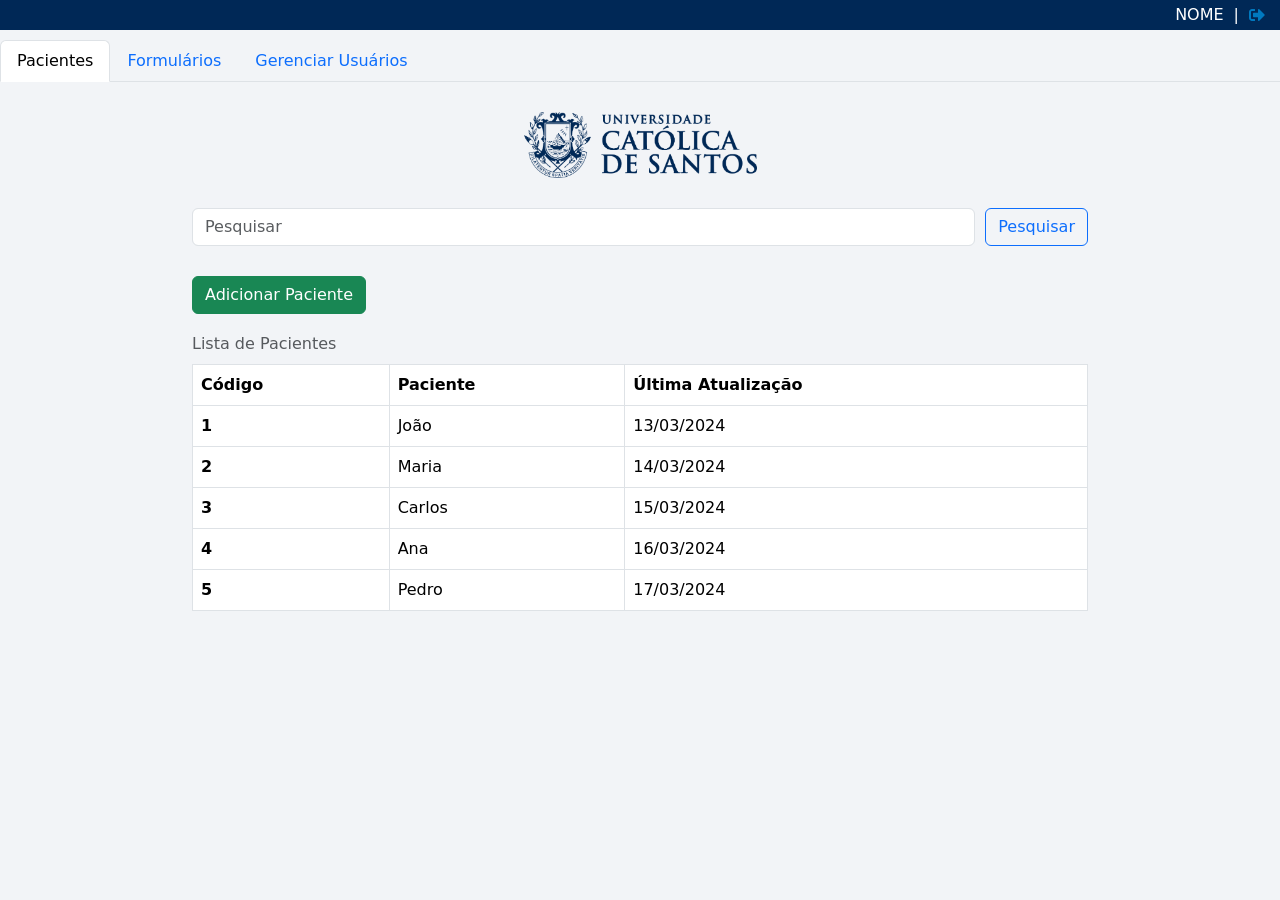
<file: index.html>
<!DOCTYPE html>
<html lang="pt-br">

<head>
    <meta charset="UTF-8">
    <meta name="viewport" content="width=device-width, initial-scale=1.0">
    <title>PCE</title>
    <link rel="stylesheet" href="./css/style.css">
    <link rel="stylesheet" href="./css/bootstrap.css">
    <script src="./js/bootstrap.js" defer></script>
</head>

<body>
    <header>
        <div class="div-header">
            <span>Nome</span>
            <span>|</span>
            <svg aria-hidden="true" focusable="false" viewBox="0 0 512 512" width="16" height="16">
                <path fill="#0079BF"
                    d="M497 273L329 441c-15 15-41 4.5-41-17v-96H152c-13.3 0-24-10.7-24-24v-96c0-13.3 10.7-24 24-24h136V88c0-21.4 25.9-32 41-17l168 168c9.3 9.4 9.3 24.6 0 34zM192 436v-40c0-6.6-5.4-12-12-12H96c-17.7 0-32-14.3-32-32V160c0-17.7 14.3-32 32-32h84c6.6 0 12-5.4 12-12V76c0-6.6-5.4-12-12-12H96c-53 0-96 43-96 96v192c0 53 43 96 96 96h84c6.6 0 12-5.4 12-12z">
                </path>
            </svg>
        </div>
        <div class="div-tabs">
            <ul class="nav nav-tabs">
                <li class="nav-item">
                    <a class="nav-link active" aria-current="page" href="index.html">Pacientes</a>
                </li>
                <li class="nav-item">
                    <a class="nav-link" aria-current="page" href="formularios.html">Formulários</a>
                </li>
                <li class="nav-item">
                    <a class="nav-link" aria-current="page" href="gerenciar-usuarios.html">Gerenciar Usuários</a>
                </li>
            </ul>
        </div>
    </header>

    <div class="div-principal">
        <img src="./img/unisantos-logo.png" alt="Logo Unisantos" width="233px">
        <div class="div-conteudo">
            <form class="search-bar form-inline">
                <input class="form-control mr-sm-2" type="search" placeholder="Pesquisar" aria-label="Search">
                <button class="btn btn-outline-primary my-2 my-sm-0" type="submit">Pesquisar</button>
            </form>
            <div class="div-tabela">
                <button type="button" class="btn add-button btn-success">Adicionar Paciente</button>
                <table class="table caption-top table-bordered table-hover">
                    <caption>Lista de Pacientes</caption>
                    <thead>
                        <tr>
                            <th scope="col">Código</th>
                            <th scope="col">Paciente</th>
                            <th scope="col">Última Atualização</th>
                        </tr>
                    </thead>
                    <tbody>
                        <tr class="clickable" data-bs-toggle="modal" data-bs-target="#exampleModal">
                            <th scope="row">1</th>
                            <td>João</td>
                            <td>13/03/2024</td>
                        </tr>
                        <tr class="clickable">
                            <th scope="row">2</th>
                            <td>Maria</td>
                            <td>14/03/2024</td>
                        </tr>
                        <tr class="clickable">
                            <th scope="row">3</th>
                            <td>Carlos</td>
                            <td>15/03/2024</td>
                        </tr>
                        <tr class="clickable">
                            <th scope="row">4</th>
                            <td>Ana</td>
                            <td>16/03/2024</td>
                        </tr>
                        <tr class="clickable">
                            <th scope="row">5</th>
                            <td>Pedro</td>
                            <td>17/03/2024</td>
                        </tr>
                    </tbody>
                </table>
            </div>

            <!-- Modal -->
            <div class="modal fade" id="exampleModal" tabindex="-1" aria-labelledby="exampleModalLabel"
                aria-hidden="true">
                <div class="modal-dialog modal-xl modal-dialog-centered modal-dialog-scrollable">
                    <div class="modal-content">
                        <div class="modal-header">
                            <h1 class="modal-title fs-5" id="exampleModalLabel">Formulários de João</h1>
                            <button type="button" class="btn-close" data-bs-dismiss="modal" aria-label="Close"></button>
                        </div>
                        <div class="modal-body">
                            <span>Nome: João</span><br>
                            <span>Idade: 20 anos</span><br>
                            <span>Cidade: Santos</span>
                            <table class="table modal-table table-bordered table-hover">
                                <thead>
                                    <tr>
                                        <th scope="col">Código</th>
                                        <th scope="col">Tipo de Formulário</th>
                                        <th scope="col">Última Atualização</th>
                                    </tr>
                                </thead>
                                <tbody>
                                    <tr class="clickable">
                                        <th scope="row">1</th>
                                        <td>Anamnese Adulto</td>
                                        <td>13/03/2024</td>
                                    </tr>
                                    <tr class="clickable">
                                        <th scope="row">2</th>
                                        <td>Formulario de Retorno</td>
                                        <td>14/03/2024</td>
                                    </tr>
                                    <tr class="clickable">
                                        <th scope="row">3</th>
                                        <td>Formulario de Retorno</td>
                                        <td>15/03/2024</td>
                                    </tr>
                                    <tr class="clickable">
                                        <th scope="row">4</th>
                                        <td>Formulario de Retorno</td>
                                        <td>16/03/2024</td>
                                    </tr>
                                    <tr class="clickable">
                                        <th scope="row">5</th>
                                        <td>Formulario de Retorno</td>
                                        <td>17/03/2024</td>
                                    </tr>
                                </tbody>
                            </table>

                        </div>
                        <div class="modal-footer">
                            <button type="button" class="btn btn-secondary" data-bs-dismiss="modal">Fechar</button>
                        </div>
                    </div>
                </div>
            </div>

        </div>
    </div>
</body>

</html>
</file>
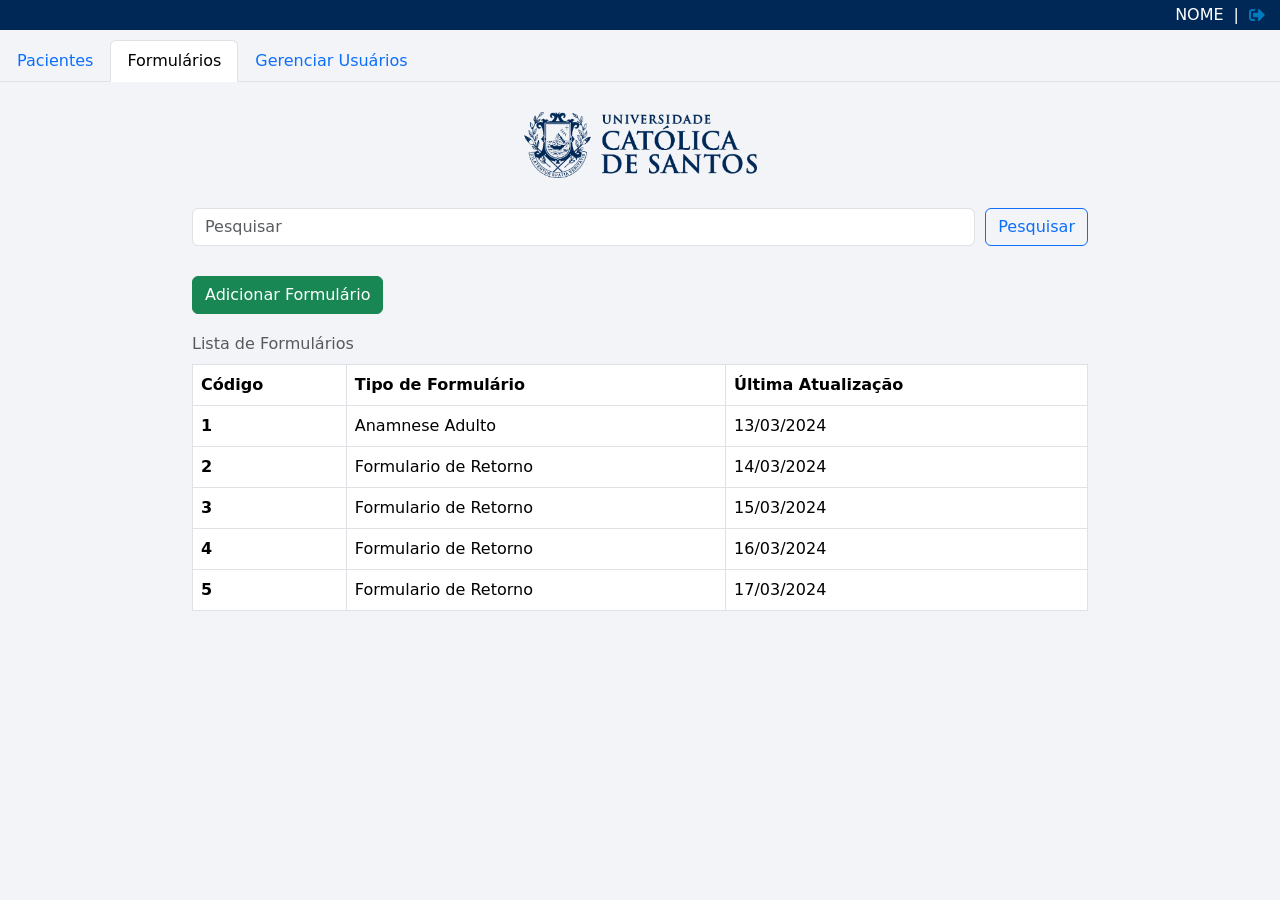
<file: formularios.html>
<!DOCTYPE html>
<html lang="pt-br">

<head>
    <meta charset="UTF-8">
    <meta name="viewport" content="width=device-width, initial-scale=1.0">
    <title>PCE</title>
    <link rel="stylesheet" href="./css/style.css">
    <link rel="stylesheet" href="./css/bootstrap.css">
    <script src="./js/bootstrap.js" defer></script>
</head>

<body>
    <header>
        <div class="div-header">
            <span>Nome</span>
            <span>|</span>
            <svg aria-hidden="true" focusable="false" viewBox="0 0 512 512" width="16" height="16">
                <path fill="#0079BF"
                    d="M497 273L329 441c-15 15-41 4.5-41-17v-96H152c-13.3 0-24-10.7-24-24v-96c0-13.3 10.7-24 24-24h136V88c0-21.4 25.9-32 41-17l168 168c9.3 9.4 9.3 24.6 0 34zM192 436v-40c0-6.6-5.4-12-12-12H96c-17.7 0-32-14.3-32-32V160c0-17.7 14.3-32 32-32h84c6.6 0 12-5.4 12-12V76c0-6.6-5.4-12-12-12H96c-53 0-96 43-96 96v192c0 53 43 96 96 96h84c6.6 0 12-5.4 12-12z">
                </path>
            </svg>
        </div>
        <div class="div-tabs">
            <ul class="nav nav-tabs">
                <li class="nav-item">
                    <a class="nav-link" aria-current="page" href="index.html">Pacientes</a>
                </li>
                <li class="nav-item">
                    <a class="nav-link active" aria-current="page" href="formularios.html">Formulários</a>
                </li>
                <li class="nav-item">
                    <a class="nav-link" aria-current="page" href="gerenciar-usuarios.html">Gerenciar Usuários</a>
                </li>
            </ul>
        </div>
    </header>

    <div class="div-principal">
        <img src="./img/unisantos-logo.png" alt="Logo Unisantos" width="233px">
        <div class="div-conteudo">
            <form class="search-bar form-inline">
                <input class="form-control mr-sm-2" type="search" placeholder="Pesquisar" aria-label="Search">
                <button class="btn btn-outline-primary my-2 my-sm-0" type="submit">Pesquisar</button>
            </form>
            <div class="div-tabela">
                <button type="button" class="btn add-button btn-success">Adicionar Formulário</button>
                <table class="table caption-top table-bordered table-hover">
                    <caption>Lista de Formulários</caption>
                    <thead>
                        <tr>
                            <th scope="col">Código</th>
                            <th scope="col">Tipo de Formulário</th>
                            <th scope="col">Última Atualização</th>
                        </tr>
                    </thead>
                    <tbody>
                        <tr class="clickable">
                            <th scope="row">1</th>
                            <td>Anamnese Adulto</td>
                            <td>13/03/2024</td>
                        </tr>
                        <tr class="clickable">
                            <th scope="row">2</th>
                            <td>Formulario de Retorno</td>
                            <td>14/03/2024</td>
                        </tr>
                        <tr class="clickable">
                            <th scope="row">3</th>
                            <td>Formulario de Retorno</td>
                            <td>15/03/2024</td>
                        </tr>
                        <tr class="clickable">
                            <th scope="row">4</th>
                            <td>Formulario de Retorno</td>
                            <td>16/03/2024</td>
                        </tr>
                        <tr class="clickable">
                            <th scope="row">5</th>
                            <td>Formulario de Retorno</td>
                            <td>17/03/2024</td>
                        </tr>
                    </tbody>
                </table>
            </div>

            <!-- Modal -->
            <div class="modal fade" id="exampleModal" tabindex="-1" aria-labelledby="exampleModalLabel"
                aria-hidden="true">
                <div class="modal-dialog modal-xl modal-dialog-centered modal-dialog-scrollable">
                    <div class="modal-content">
                        <div class="modal-header">
                            <h1 class="modal-title fs-5" id="exampleModalLabel">Formulários de João</h1>
                            <button type="button" class="btn-close" data-bs-dismiss="modal" aria-label="Close"></button>
                        </div>
                        <div class="modal-body">
                            <span>Nome: João</span><br>
                            <span>Idade: 20 anos</span><br>
                            <span>Cidade: Santos</span>
                            <table class="table modal-table table-bordered table-hover">
                                <thead>
                                    <tr>
                                        <th scope="col">Código</th>
                                        <th scope="col">Tipo de Formulário</th>
                                        <th scope="col">Última Atualização</th>
                                    </tr>
                                </thead>
                                <tbody>
                                    <tr class="clickable">
                                        <th scope="row">1</th>
                                        <td>Anamnese Adulto</td>
                                        <td>13/03/2024</td>
                                    </tr>
                                    <tr class="clickable">
                                        <th scope="row">2</th>
                                        <td>Formulario de Retorno</td>
                                        <td>14/03/2024</td>
                                    </tr>
                                    <tr class="clickable">
                                        <th scope="row">3</th>
                                        <td>Formulario de Retorno</td>
                                        <td>15/03/2024</td>
                                    </tr>
                                    <tr class="clickable">
                                        <th scope="row">4</th>
                                        <td>Formulario de Retorno</td>
                                        <td>16/03/2024</td>
                                    </tr>
                                    <tr class="clickable">
                                        <th scope="row">5</th>
                                        <td>Formulario de Retorno</td>
                                        <td>17/03/2024</td>
                                    </tr>
                                </tbody>
                            </table>

                        </div>
                        <div class="modal-footer">
                            <button type="button" class="btn btn-secondary" data-bs-dismiss="modal">Fechar</button>
                        </div>
                    </div>
                </div>
            </div>

        </div>
    </div>
</body>

</html>
</file>
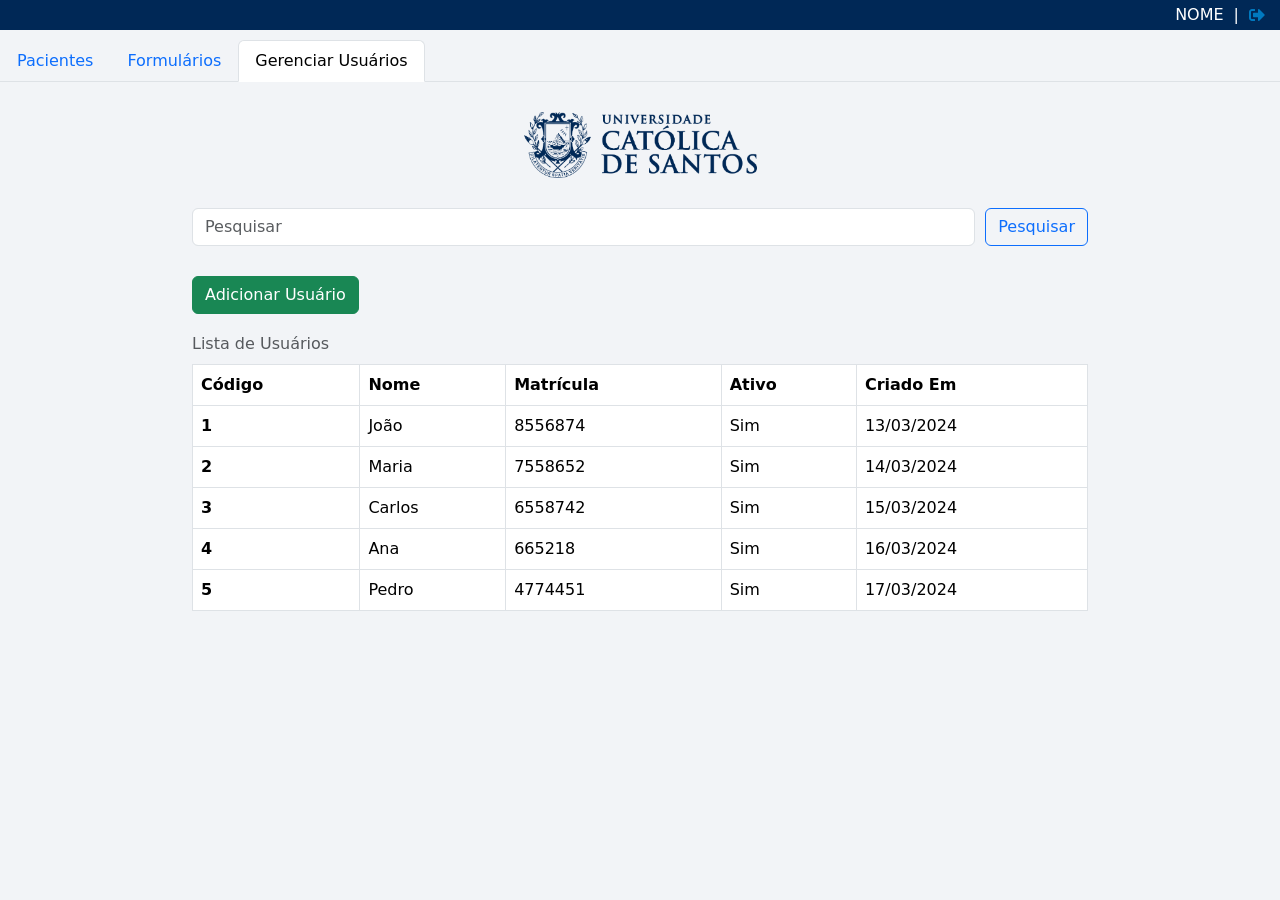
<file: gerenciar-usuarios.html>
<!DOCTYPE html>
<html lang="pt-br">

<head>
    <meta charset="UTF-8">
    <meta name="viewport" content="width=device-width, initial-scale=1.0">
    <title>Gerenciar Usuários</title>
    <link rel="stylesheet" href="./css/style.css">
    <link rel="stylesheet" href="./css/bootstrap.css">
    <script src="./js/script.js" defer></script>
    <script src="./js/bootstrap.js" defer></script>
</head>

<body>
    <header>
        <div class="div-header">
            <span>Nome</span>
            <span>|</span>
            <svg aria-hidden="true" focusable="false" viewBox="0 0 512 512" width="16" height="16">
                <path fill="#0079BF"
                    d="M497 273L329 441c-15 15-41 4.5-41-17v-96H152c-13.3 0-24-10.7-24-24v-96c0-13.3 10.7-24 24-24h136V88c0-21.4 25.9-32 41-17l168 168c9.3 9.4 9.3 24.6 0 34zM192 436v-40c0-6.6-5.4-12-12-12H96c-17.7 0-32-14.3-32-32V160c0-17.7 14.3-32 32-32h84c6.6 0 12-5.4 12-12V76c0-6.6-5.4-12-12-12H96c-53 0-96 43-96 96v192c0 53 43 96 96 96h84c6.6 0 12-5.4 12-12z">
                </path>
            </svg>
        </div>
        <div class="div-tabs">
            <ul class="nav nav-tabs">
                <li class="nav-item">
                    <a class="nav-link" aria-current="page" href="index.html">Pacientes</a>
                </li>
                <li class="nav-item">
                    <a class="nav-link" aria-current="page" href="formularios.html">Formulários</a>
                </li>
                <li class="nav-item">
                    <a class="nav-link active" aria-current="page" href="gerenciar-usuarios.html">Gerenciar Usuários</a>
                </li>
            </ul>
        </div>
    </header>

    <div class="div-principal">
        <img src="./img/unisantos-logo.png" alt="Logo Unisantos" width="233px">
        <div class="div-conteudo">
            <form class="search-bar form-inline">
                <input class="form-control mr-sm-2" type="search" placeholder="Pesquisar" aria-label="Search">
                <button class="btn btn-outline-primary my-2 my-sm-0" type="submit">Pesquisar</button>
            </form>
            <div class="div-tabela">
                <button type="button" class="btn add-button btn-success" data-bs-toggle="modal"
                    data-bs-target="#criarUsuarioModal">Adicionar Usuário</button>
                <table class="table caption-top table-bordered table-hover">
                    <caption>Lista de Usuários</caption>
                    <thead>
                        <tr>
                            <th scope="col">Código</th>
                            <th scope="col">Nome</th>
                            <th scope="col">Matrícula</th>
                            <th scope="col">Ativo</th>
                            <th scope="col">Criado Em</th>
                        </tr>
                    </thead>
                    <tbody class="clickable">
                        <tr id="row-user-id-1">
                            <th scope="row">1</th>
                            <td>João</td>
                            <td>8556874</td>
                            <td>Sim</td>
                            <td>13/03/2024</td> </a>
                        </tr>
                        <tr>
                            <th scope="row">2</th>
                            <td>Maria</td>
                            <td>7558652</td>
                            <td>Sim</td>
                            <td>14/03/2024</td>
                        </tr>
                        <tr>
                            <th scope="row">3</th>
                            <td>Carlos</td>
                            <td>6558742</td>
                            <td>Sim</td>
                            <td>15/03/2024</td>
                        </tr>
                        <tr>
                            <th scope="row">4</th>
                            <td>Ana</td>
                            <td>665218</td>
                            <td>Sim</td>
                            <td>16/03/2024</td>
                        </tr>
                        <tr>
                            <th scope="row">5</th>
                            <td>Pedro</td>
                            <td>4774451</td>
                            <td>Sim</td>
                            <td>17/03/2024</td>
                        </tr>
                    </tbody>
                </table>
            </div>

            <!-- Modal Criar Usuario -->
            <div class="modal fade" id="criarUsuarioModal" tabindex="-1" aria-labelledby="criarUsuarioModalLabel"
                aria-hidden="true">
                <div class="modal-dialog modal-dialog-centered modal-dialog-scrollable">
                    <div class="modal-content">
                        <div class="modal-header">
                            <h1 class="modal-title fs-5" id="criarUsuarioModalLabel">Criar Usuário</h1>
                            <button type="button" class="btn-close" data-bs-dismiss="modal" aria-label="Close"></button>
                        </div>
                        <div class="modal-body">
                            <form>
                                <div class="mb-3">
                                    <label for="name" class="form-label">Nome</label>
                                    <input type="text" class="form-control" id="name">
                                </div>
                                <div class="mb-3">
                                    <label for="matricula" class="form-label">Matrícula</label>
                                    <input type="text" class="form-control" id="matricula">
                                </div>
                                <div class="mb-3">
                                    <label for="senha" class="form-label">Senha</label>
                                    <input type="password" class="form-control" id="pass">
                                </div>
                                <div class="mb-3">
                                    <label for="senha" class="form-label">Confirmar Senha</label>
                                    <input type="password" class="form-control" id="cpass">
                                </div>
                        </div>
                        <div class="modal-footer">
                            <div class="div-modal-footer">
                                <button class="btn btn-danger">Cancelar</button>
                                <button type="submit" class="btn btn-primary">Criar</button>
                            </div>
                            </form>
                        </div>
                    </div>
                </div>
            </div>

        </div>
    </div>
</body>

</html>
</file>
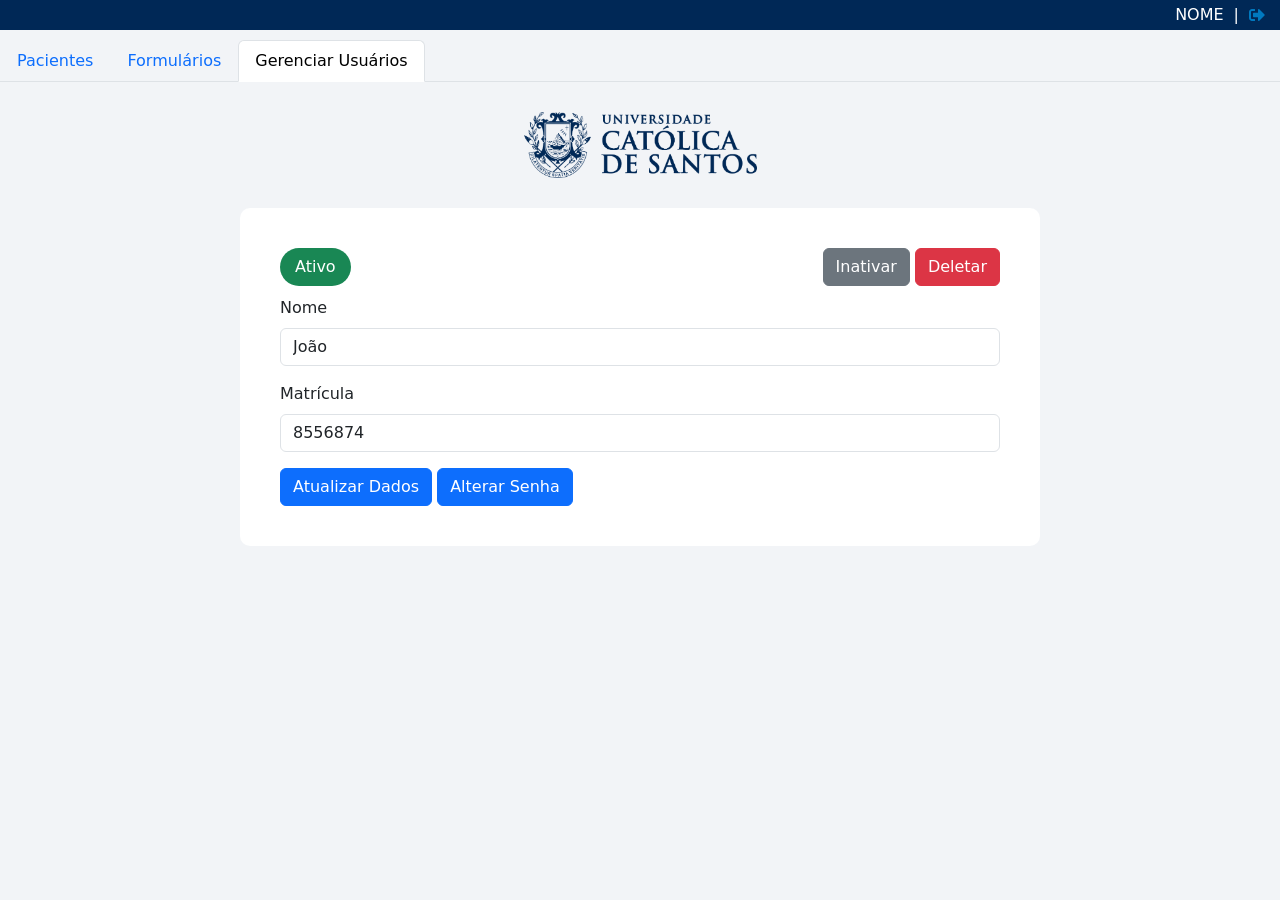
<file: usuario.html>
<!DOCTYPE html>
<html lang="pt-br">

<head>
    <meta charset="UTF-8">
    <meta name="viewport" content="width=device-width, initial-scale=1.0">
    <title>Gerenciar Usuários</title>
    <link rel="stylesheet" href="./css/usuario.css">
    <link rel="stylesheet" href="./css/style.css">
    <link rel="stylesheet" href="./css/bootstrap.css">
    <script src="./js/bootstrap.js" defer></script>
</head>

<body>
    <header>
        <div class="div-header">
            <span>Nome</span>
            <span>|</span>
            <svg aria-hidden="true" focusable="false" viewBox="0 0 512 512" width="16" height="16">
                <path fill="#0079BF"
                    d="M497 273L329 441c-15 15-41 4.5-41-17v-96H152c-13.3 0-24-10.7-24-24v-96c0-13.3 10.7-24 24-24h136V88c0-21.4 25.9-32 41-17l168 168c9.3 9.4 9.3 24.6 0 34zM192 436v-40c0-6.6-5.4-12-12-12H96c-17.7 0-32-14.3-32-32V160c0-17.7 14.3-32 32-32h84c6.6 0 12-5.4 12-12V76c0-6.6-5.4-12-12-12H96c-53 0-96 43-96 96v192c0 53 43 96 96 96h84c6.6 0 12-5.4 12-12z">
                </path>
            </svg>
        </div>
        <div class="div-tabs">
            <ul class="nav nav-tabs">
                <li class="nav-item">
                    <a class="nav-link" aria-current="page" href="index.html">Pacientes</a>
                </li>
                <li class="nav-item">
                    <a class="nav-link" aria-current="page" href="formularios.html">Formulários</a>
                </li>
                <li class="nav-item">
                    <a class="nav-link active" aria-current="page" href="gerenciar-usuarios.html">Gerenciar Usuários</a>
                </li>
            </ul>
        </div>
    </header>

    <div class="div-principal">
        <img src="./img/unisantos-logo.png" alt="Logo Unisantos" width="233px">
        <div class="div-conteudo">
            <div class="div-status-acoes">
                <button type="button" class="botao-ativo">Ativo</button>
                <div class="div-acoes">
                    <button class="btn btn-secondary">Inativar</button>
                    <button class="btn btn-danger">Deletar</button>
                </div>
            </div>
            <form>
                <div class="mb-3">
                    <label for="name" class="form-label">Nome</label>
                    <input type="text" class="form-control" id="name" value="João">
                </div>
                <div class="mb-3">
                    <label for="matricula" class="form-label">Matrícula</label>
                    <input type="text" class="form-control" id="matricula" value="8556874">
                </div>
                <button type="submit" class="btn btn-primary">Atualizar Dados</button>
                <button class="btn btn-primary" data-bs-toggle="modal" data-bs-target="#usuarioModal">Alterar Senha</button>
            </form>
        </div>
    </div>

    <div class="modal fade" id="usuarioModal" tabindex="-1" aria-labelledby="usuarioModalLabel" aria-hidden="true">
        <div class="modal-dialog modal-dialog-centered modal-dialog-scrollable">
            <div class="modal-content">
                <div class="modal-header">
                    <h1 class="modal-title fs-5" id="usuarioModalLabel">Dados de João</h1>
                    <button type="button" class="btn-close" data-bs-dismiss="modal" aria-label="Close"></button>
                </div>
                <div class="modal-body">
                    <form>
                        <div class="mb-3">
                            <label for="password" class="form-label">Nova Senha</label>
                            <input type="password" class="form-control" id="newpass">
                        </div>
                        <div class="mb-3">
                            <label for="password" class="form-label">Confirmar Nova Senha</label>
                            <input type="password" class="form-control" id="cnewpass">
                        </div>
                </div>
                <div class="modal-footer">
                    <div class="div-modal-footer">
                        <button type="submit" class="btn btn-primary">Atualizar</button>
                    </div>
                    </form>
                </div>
            </div>
        </div>
    </div>
</body>

</html>
</file>
<file: css/style.css>
html {
    font-family: Arial, Helvetica, sans-serif;
}

body {
    background-color: #f2f4f7 !important;
}

header {
    margin-bottom: 30px;
}

.div-header {
    display: flex;
    gap: 10px;
    justify-content: end;
    align-items: center;
    padding: 2px 15px;
    margin-bottom: 10px;
    width: 100%;
    height: 30px;
    background-color: rgba(0, 40, 86, 1);
    color: white;
    text-transform: uppercase;
}

.div-principal {
    display: flex;
    flex-direction: column;
    justify-content: center;
    align-items: center;
}

.div-conteudo {
    margin-top: 30px;
    width: 70%;
}

.search-bar {
    display: flex;
    width: 100%;
    gap: 10px;
    margin-bottom: 30px;
}

.modal-table {
    margin-top: 20px;
}

.clickable {
    cursor: pointer;
}

.div-modal-footer {
    width: 100%;
    display: flex;
    justify-content: space-between;
}

.add-button {
    margin-bottom: 10px;
}
</file>
<file: css/usuario.css>
.div-conteudo {
    max-width: 800px;
    background-color: white;
    padding: 40px;
    border-radius: 10px;
}

.botao-ativo {
    pointer-events: none;
    border-radius: 100px;
    border-width: 0;
    padding: 5px 15px;
    background-color: #198754;
    color: white;
}

.div-status-acoes {
    display: flex;
    justify-content: space-between;
    margin-bottom: 10px;
}
</file>
